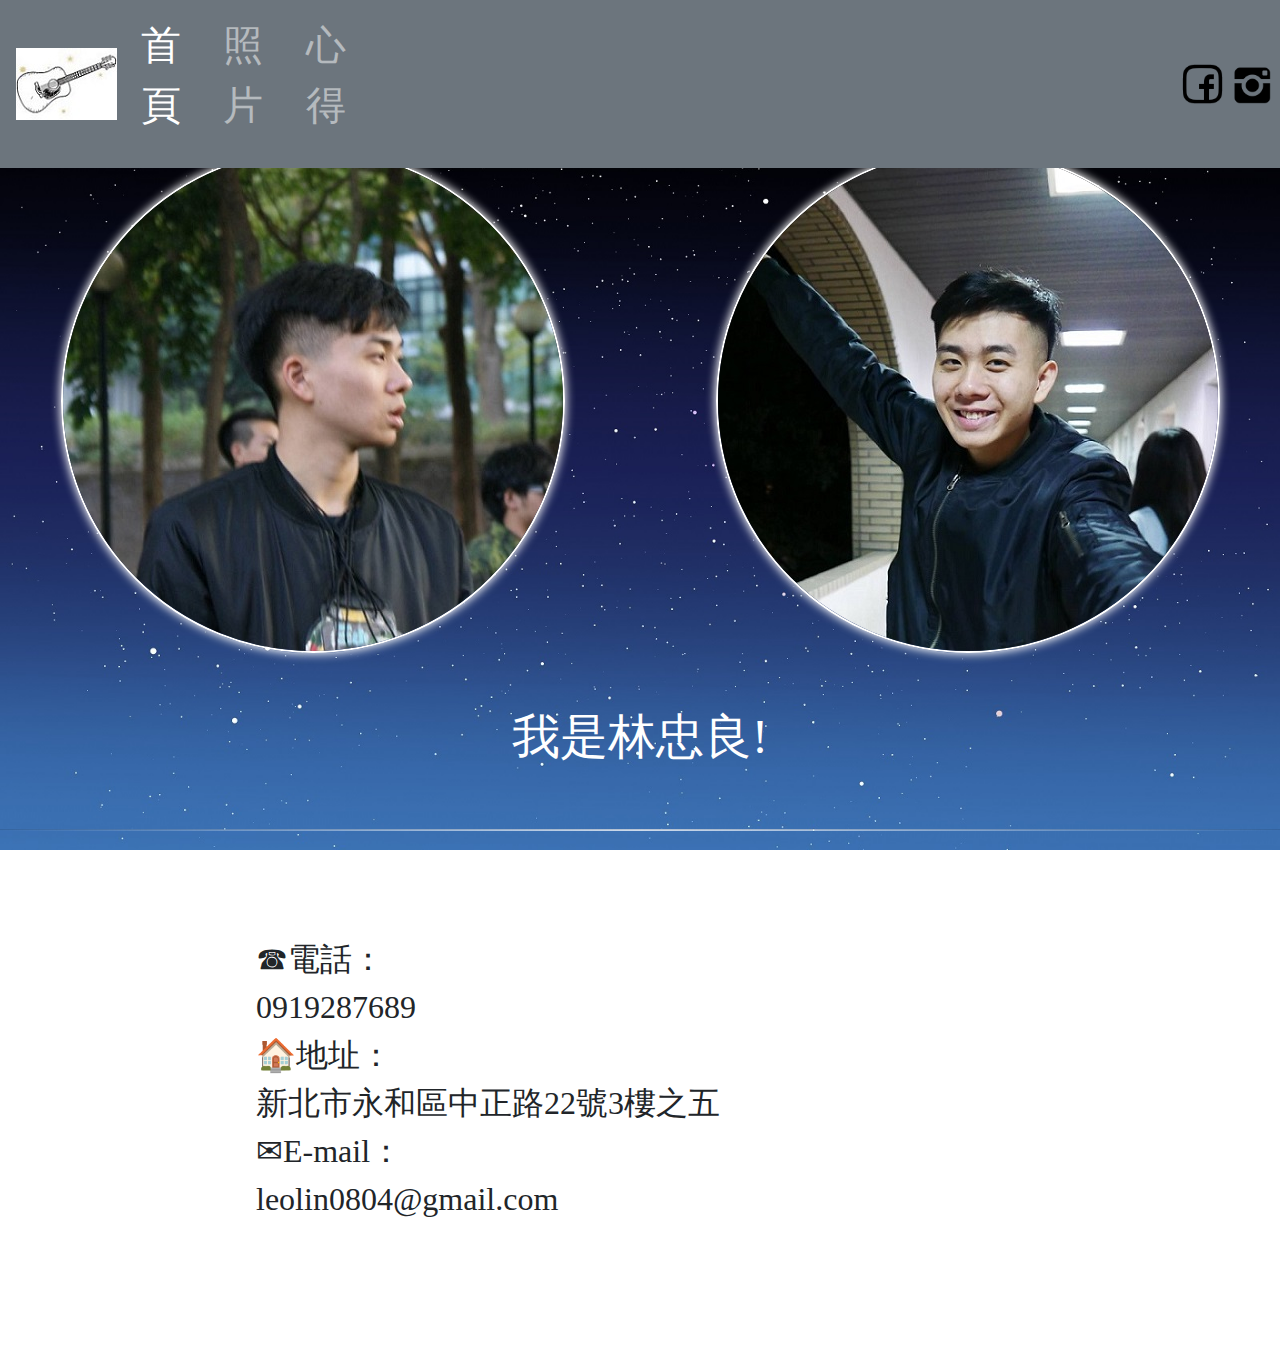
<file: index.html>
<!DOCTYPE html>
<!DOCTYPE html PUBLIC "-//WAPFORUM//DTD XHTML Mobile 1.2//EN" "http://www.openmobilealliance.org/tech/DTD/xhtml-mobile12.dtd">
<html lang="en">
	
<head>
	<meta charset="utf-8">
	<meta name="viewport" content="width=device-width, initial-scale=1.0">
	<meta http-equiv="X-UA-Compatible" content="IE=edge">
	<title>personal website</title>
	<link rel="stylesheet" type="text/css" href="css/bootstrap.css">
	<link rel="stylesheet" type="text/css" href="css/body.css">
	<link rel="stylesheet" type="text/css" href="css/bootstrap.min.css">
	<link rel="stylesheet" type="text/css" href="css/bootstrap-grid.css">
	<link rel="stylesheet" type="text/css" href="css/bootstrap-grid.min.css">
	<link rel="stylesheet" type="text/css" href="css/bootstrap-reboot.css">
	<link rel="stylesheet" type="text/css" href="css/bootstrap-reboot.min.css">
</head>

<body class="background" background="image/background.jpg">
	<!--StartTitle-->
	<nav class="navbar navbar-expand-lg navbar fixed-top navbar-dark bg-secondary">
		<a class="navbar-brand" href="index.html"><img src="image/logo2.jpg"></a>
		<button class="navbar-toggler" type="button" data-toggle="collapse" data-target="#navbarNavDropdown"
			aria-controls="navbarNavDropdown" aria-expanded="false" aria-label="Toggle navigation">
			<span class="navbar-toggler-icon"></span>
		</button>
		<div class="collapse navbar-collapse" id="navbarNavDropdown">
			<ul class="navbar-nav">
				<li class="nav-item active">
					<a class="nav-link" href="index.html"><p class="title">首頁</p></a>
				</li>
				<li class="nav-item">
					<a class="nav-link" href="photos.html"><p class="title">照片</p></a>
				</li>
				<li class="nav-item">
					<a class="nav-link" href="area.html"><p class="title">心得</p></a>
				</li>
			</ul>
		</div>
		<div>
			<a href="https://www.facebook.com/profile.php?id=100004455558516&viewas="><img class="social"
					src="image/fb.png" width="5%" height="5%"></a>
			<a href="https://www.instagram.com/zhonglianglin/?hl=zh-tw"><img class="social" src="image/ig.png"
					width="5%" height="5%"></a>
		</div>
	</nav>
	<!--EndTitle-->
	<br><br><br>
	<!--PhotoStart-->
	<div class="banner">
		<div class="row">
			<div class="col-sm">
				<img class="circle" src="image/banner3.jpg">
			</div>
			<div class="col-sm">
				<img class="circle" src="image/banner4.jpg">
			</div>
		</div>
	</div>
	<br><br>
	<div>
		<p class="welcome">我是林忠良!</p>
	</div>
	<br>
	<!--EndPhoto-->
	<!--AboutStart-->
	<a name="contact">
		<hr class="style-one">
		<br>
		<div>
			<p class="info" id="info">
				☎電話：<br>
				0919287689
				<br>
				🏠地址：<br>
				新北市永和區中正路22號3樓之五
				<br>
				✉E-mail：<br>
				leolin0804@gmail.com
			</p>
		</div>
	</a>
	<!--EndAbout-->
	<br><br>
</body>

</html>
</file>
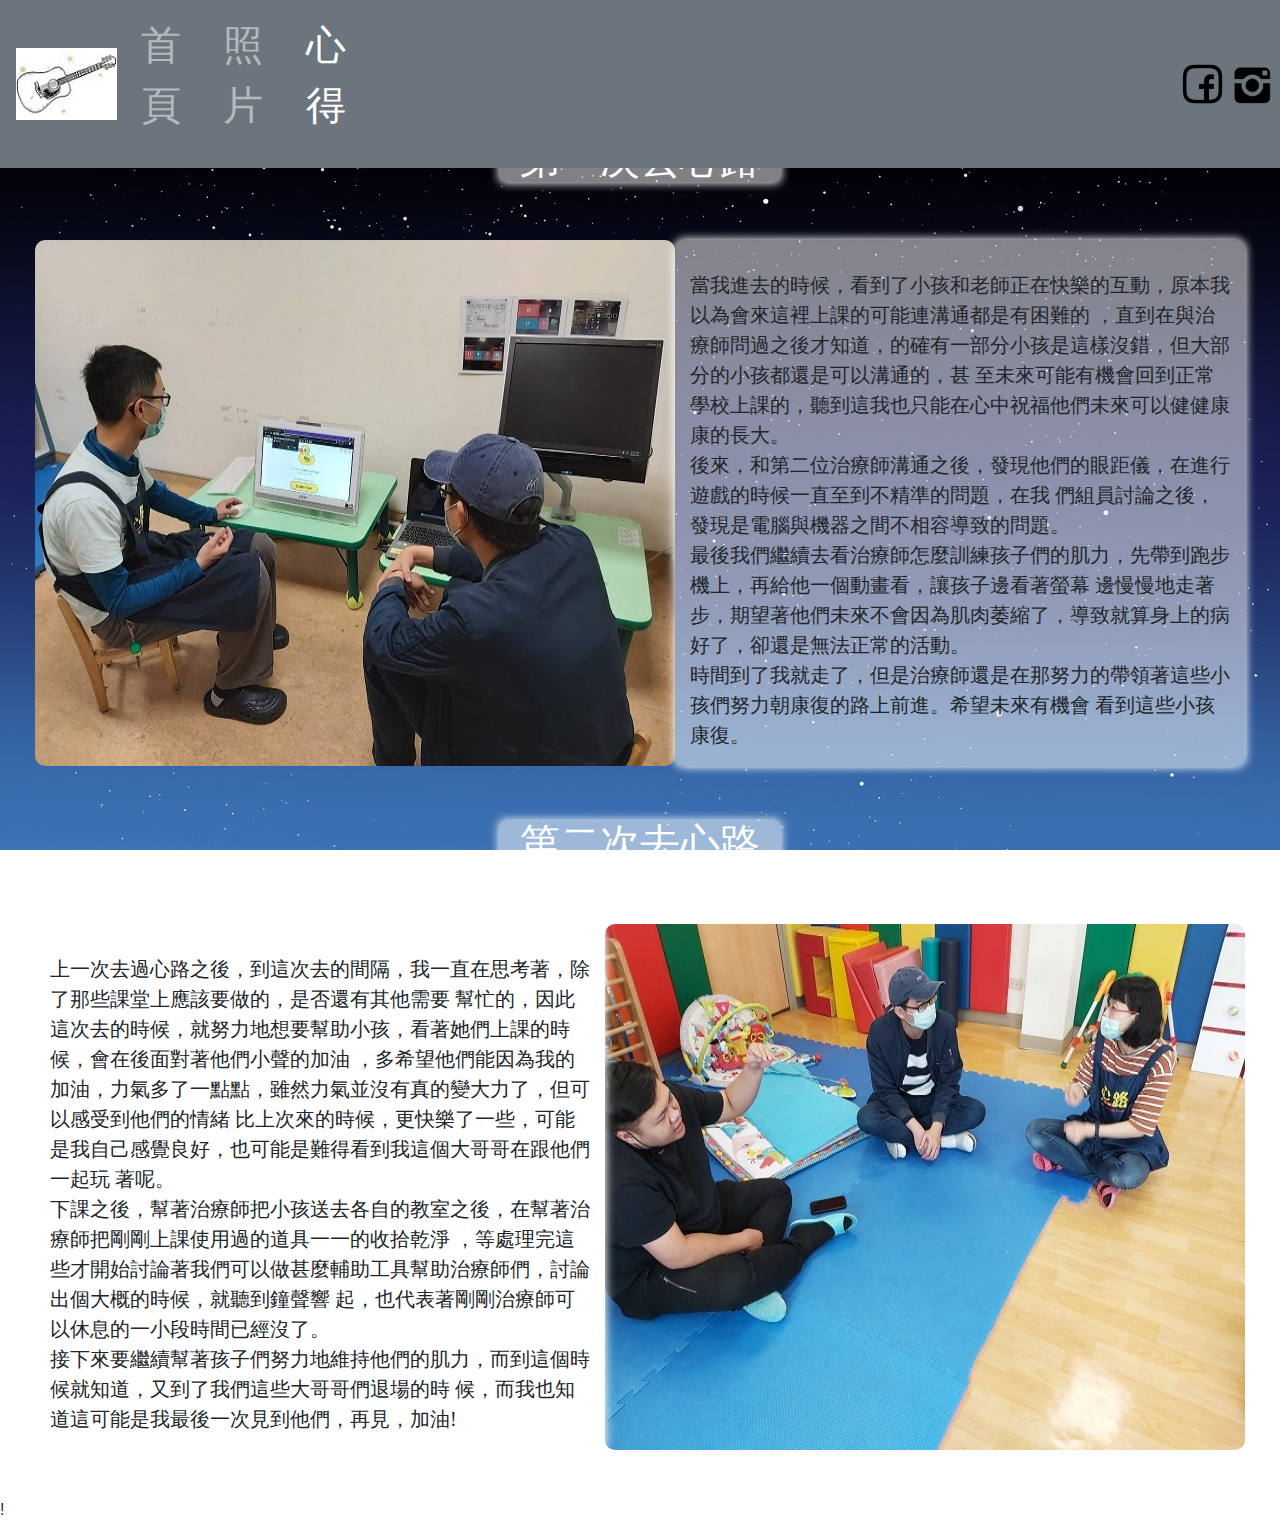
<file: area.html>
<!DOCTYPE html>
<html lang="en">

<head>
  <meta charset="utf-8">
  <meta name="viewport" content="width=device-width, initial-scale=1.0">
  <meta http-equiv="X-UA-Compatible" content="IE=edge">
  <title>personal website</title>
  <link rel="stylesheet" type="text/css" href="css/bootstrap.css">
  <link rel="stylesheet" type="text/css" href="css/body.css">
  <link rel="stylesheet" type="text/css" href="css/bootstrap.min.css">
  <link rel="stylesheet" type="text/css" href="css/bootstrap-grid.css">
  <link rel="stylesheet" type="text/css" href="css/bootstrap-grid.min.css">
  <link rel="stylesheet" type="text/css" href="css/bootstrap-reboot.css">
  <link rel="stylesheet" type="text/css" href="css/bootstrap-reboot.min.css">
</head>

<body class="background" background="image/background.jpg">
	<!--StartTitle-->
	<nav class="navbar navbar-expand-lg navbar fixed-top navbar-dark bg-secondary">
    <a class="navbar-brand" href="index.html"><img src="image/logo2.jpg"></a>
		<button class="navbar-toggler" type="button" data-toggle="collapse" data-target="#navbarNavDropdown"
			aria-controls="navbarNavDropdown" aria-expanded="false" aria-label="Toggle navigation">
			<span class="navbar-toggler-icon"></span>
    </button>
    
		<div class="collapse navbar-collapse" id="navbarNavDropdown">
			<ul class="navbar-nav">
				<li class="nav-item">
					<a class="nav-link" href="index.html"><p class="title">首頁</p></a>
				</li>
				<li class="nav-item">
					<a class="nav-link" href="photos.html"><p class="title">照片</p></a>
				</li>
				<li class="nav-item active">
					<a class="nav-link" href="area.html"><p class="title">心得</p></a>
				</li>
			</ul>
		</div>
		<div>
			<a href="https://www.facebook.com/profile.php?id=100004455558516&viewas="><img class="social"
					src="image/fb.png" width="5%" height="5%"></a>
			<a href="https://www.instagram.com/zhonglianglin/?hl=zh-tw"><img class="social" src="image/ig.png"
					width="5%" height="5%"></a>
		</div>
	</nav>
	<!--EndTitle-->
  <br>
  <br>
  <br>
  <!--ExperienceStart-->
  <a name="experience">
    <hr class="style-one">
    <br>
    <div class="liltitle">
      <span class="title">第一次去心路</span>
    </div>
    <div class="firstmarleft">
      <div class="row">
        <img src="image/first.jpg" class="radius">
        <div class="col-sm" id="introduce">
          <p class="content"><br>
            <!--add 心得-->
            當我進去的時候，看到了小孩和老師正在快樂的互動，原本我以為會來這裡上課的可能連溝通都是有困難的
            ，直到在與治療師問過之後才知道，的確有一部分小孩是這樣沒錯，但大部分的小孩都還是可以溝通的，甚
            至未來可能有機會回到正常學校上課的，聽到這我也只能在心中祝福他們未來可以健健康康的長大。
            <br>後來，和第二位治療師溝通之後，發現他們的眼距儀，在進行遊戲的時候一直至到不精準的問題，在我
            們組員討論之後，發現是電腦與機器之間不相容導致的問題。
            <br>
            最後我們繼續去看治療師怎麼訓練孩子們的肌力，先帶到跑步機上，再給他一個動畫看，讓孩子邊看著螢幕
            邊慢慢地走著步，期望著他們未來不會因為肌肉萎縮了，導致就算身上的病好了，卻還是無法正常的活動。
            <br>
            時間到了我就走了，但是治療師還是在那努力的帶領著這些小孩們努力朝康復的路上前進。希望未來有機會
            看到這些小孩康復。
          </p>
        </div>
      </div>
    </div>

    <br><br>
    <div class="liltitle">
      <span class="title">第二次去心路</span>
    </div>
    <div class="secondmarright">
      <div class="row">
        <div class="col-sm" id="introduce">
          <p class="content"><br>
            <!--add 心得-->
            上一次去過心路之後，到這次去的間隔，我一直在思考著，除了那些課堂上應該要做的，是否還有其他需要
            幫忙的，因此這次去的時候，就努力地想要幫助小孩，看著她們上課的時候，會在後面對著他們小聲的加油
            ，多希望他們能因為我的加油，力氣多了一點點，雖然力氣並沒有真的變大力了，但可以感受到他們的情緒
            比上次來的時候，更快樂了一些，可能是我自己感覺良好，也可能是難得看到我這個大哥哥在跟他們一起玩
            著呢。
            <br>
            下課之後，幫著治療師把小孩送去各自的教室之後，在幫著治療師把剛剛上課使用過的道具一一的收拾乾淨
            ，等處理完這些才開始討論著我們可以做甚麼輔助工具幫助治療師們，討論出個大概的時候，就聽到鐘聲響
            起，也代表著剛剛治療師可以休息的一小段時間已經沒了。
            <br>
            接下來要繼續幫著孩子們努力地維持他們的肌力，而到這個時候就知道，又到了我們這些大哥哥們退場的時
            候，而我也知道這可能是我最後一次見到他們，再見，加油!
          </p>
        </div>
        <img src="image/second.jpg" class="radius">
      </div>
    </div>
  </a>
  <!--EndExperience-->
  <br><br>
</body>

</html>
!
</file>
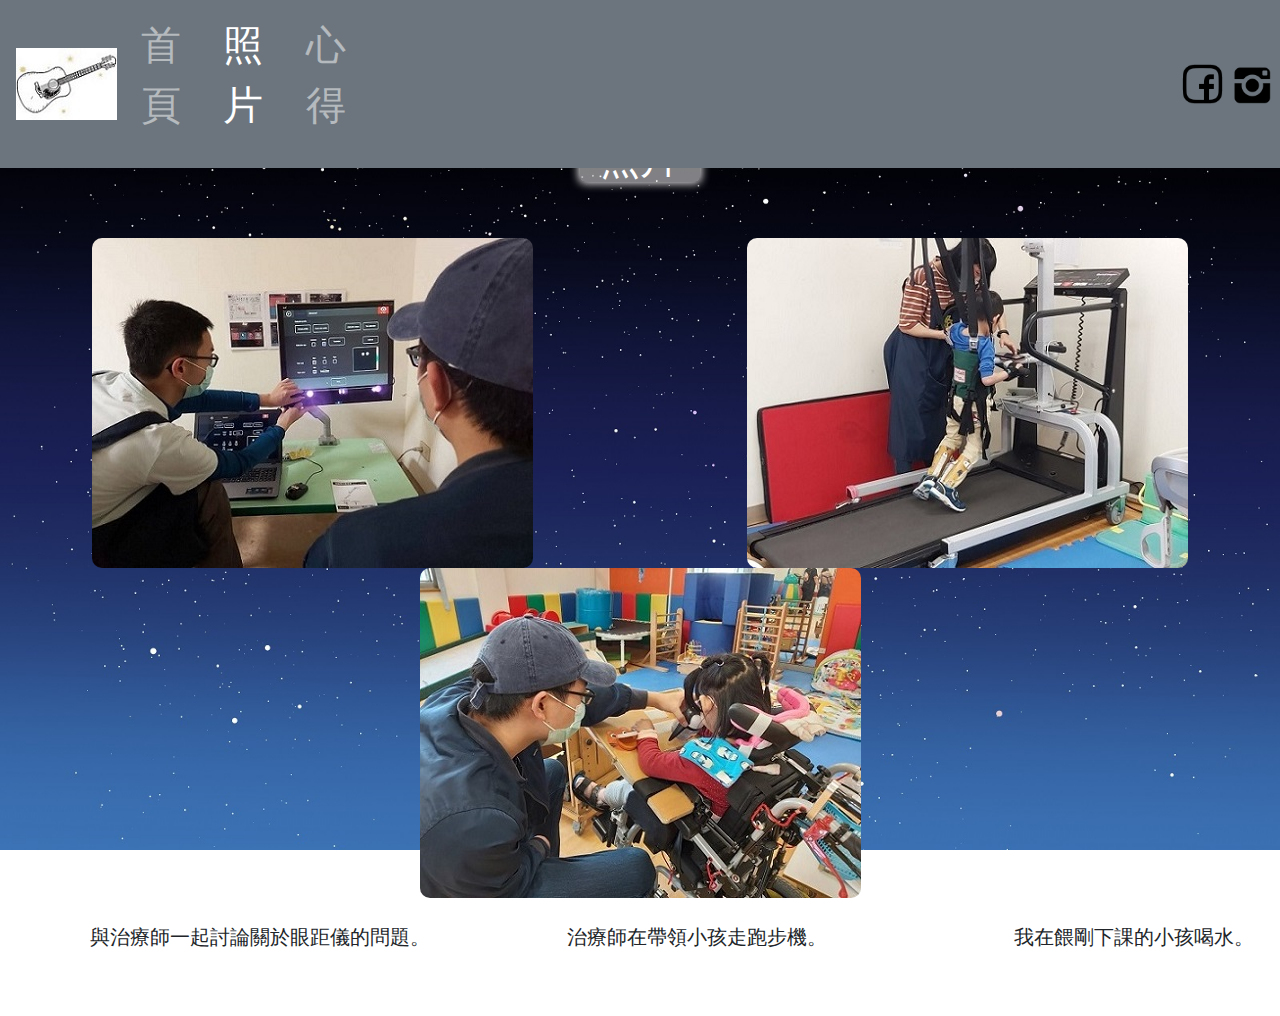
<file: photos.html>
<!DOCTYPE html>
<html lang="en">

<head>
  <meta charset="utf-8">
  <meta name="viewport" content="width=device-width, initial-scale=1.0">
  <meta http-equiv="X-UA-Compatible" content="IE=edge">
  <title>personal website</title>
  <link rel="stylesheet" type="text/css" href="css/bootstrap.css">
  <link rel="stylesheet" type="text/css" href="css/body.css">
  <link rel="stylesheet" type="text/css" href="css/bootstrap.min.css">
  <link rel="stylesheet" type="text/css" href="css/bootstrap-grid.css">
  <link rel="stylesheet" type="text/css" href="css/bootstrap-grid.min.css">
  <link rel="stylesheet" type="text/css" href="css/bootstrap-reboot.css">
  <link rel="stylesheet" type="text/css" href="css/bootstrap-reboot.min.css">
</head>

<body class="background" background="image/background.jpg">
	<!--StartTitle-->
	<nav class="navbar navbar-expand-lg navbar fixed-top navbar-dark bg-secondary">
    <a class="navbar-brand" href="index.html"><img src="image/logo2.jpg"></a>
		<button class="navbar-toggler" type="button" data-toggle="collapse" data-target="#navbarNavDropdown"
			aria-controls="navbarNavDropdown" aria-expanded="false" aria-label="Toggle navigation">
			<span class="navbar-toggler-icon"></span>
		</button>
		<div class="collapse navbar-collapse" id="navbarNavDropdown">
			<ul class="navbar-nav">
				<li class="nav-item">
					<a class="nav-link" href="index.html"><p class="title">首頁</p></a>
				</li>
				<li class="nav-item active">
					<a class="nav-link" href="photos.html"><p class="title">照片</p></a>
				</li>
				<li class="nav-item">
					<a class="nav-link" href="area.html"><p class="title">心得</p></a>
				</li>
      </ul>
		</div>
		<div>
			<a href="https://www.facebook.com/profile.php?id=100004455558516&viewas="><img class="social"
					src="image/fb.png" width="5%" height="5%"></a>
			<a href="https://www.instagram.com/zhonglianglin/?hl=zh-tw"><img class="social" src="image/ig.png"
					width="5%" height="5%"></a>
		</div>
	</nav>
	<!--EndTitle-->
  <br><br><br>
  <!--PhotoStart-->
  <a name="photo">
    <hr class="style-one">
    <br>
    <div class="liltitle">
      <span class="title">照片</span><br><br><br>
    </div>
    <div class="photo">
      <div class="row">
        <div class="col-sm">
          <img class="radius" src="image/photo1.jpg">
        </div>
        <div class="col-sm">
          <img class="radius" src="image/photo2.jpg">
        </div>
        <div class="col-sm">
          <img class="radius" src="image/photo3.jpg">
        </div>
      </div>
    </div>
    <br>
    <div class="photo">
      <div class="row">
        <div class="col-sm">
          <p class="content" id="introducephoto">
            與治療師一起討論關於眼距儀的問題。
          </p>
        </div>
        <div class="col-sm">
          <p class="content" id="introducephoto">
            治療師在帶領小孩走跑步機。
          </p>
        </div>
        <div class="col-sm">
          <p class="content" id="introducephoto">
            我在餵剛下課的小孩喝水。
          </p>
        </div>
      </div>
    </div>
  </a>
  <!--EndPhoto-->
  <br><br>
</body>

</html>
</file>
<file: css/body.css>
body.background{
	background-repeat: no-repeat;
	background-position: center center; 
	background-attachment: fixed;
	background-size: 100%;
}

img.social{
	position: relative;
	right: -800px;
}

div.banner{
	margin-top: 6%;
	text-align: center;
}

div.liltitle{ 
	position: relative;
	text-align: center;
}

div.liltitleleft{
	position: relative;
	left: 25%
}

div.liltitleright{
	position: relative;
	right: 25%
}

div.firstmarleft{
	margin-top: 50px;
	margin-left: 50px;
	margin-right:50px;
}

div.secondmarright{
	margin-top:50px;
	margin-left: 50px;
	margin-right:50px;
}

div.photo{
	text-align: center;
}

span.title{
	background-color: rgba(255,255,255,0.5);
	border-radius: 5px;
	box-shadow: 0 0 10px 1px white;
	font-family: DFKai-sb;
	font-size: 40px;
	color: white;
	padding-right: 20px;
	padding-left: 20px
}

p.title{
	font-size: 40px;
	font-family: DFKai-sb;
}
p.welcome{
	font-family: DFKai-sb;
	font-size: 48px;
	color: white;
	text-align: center;
}

p.content{
	font-family: DFKai-sb;
	font-size: 20px;
}

p.info{
	padding-left: 15%;
	padding-top: 5%;
	padding-bottom: 5%;
	font-family: DFKai-sb;
	font-size: 32px;
}

hr.style-one{
	border: 1;
    height: 1px;
    background-image: linear-gradient(to right, rgba(255,255,255,0), rgba(255,255,255,0.75), rgba(255,255,255,0));
}

img.radius{
	border-radius: 10px;
}

img.circle{
	border-radius: 50%;
	border:2px solid #fff;
	box-shadow: 0 0 10px 1px white;

}

#introduce{
	border-radius: 10px;
	background-color: rgba(255,255,255,0.5);
	box-shadow: 0 0 10px 1px white;
}

#introducephoto{
	border-radius: 10px;
	background-color: rgba(255,255,255,0.5);
	box-shadow: 0 0 10px 1px white;
	max-width: 441px;
	position: relative;
	left: 14%
}

#info{
	border-radius: 10px;
	background-color: rgba(255,255,255,0.5);
	box-shadow: 0 0 10px 1px white;
	max-width: 90%;
	position: relative;
	left: 5%
}
</file>
